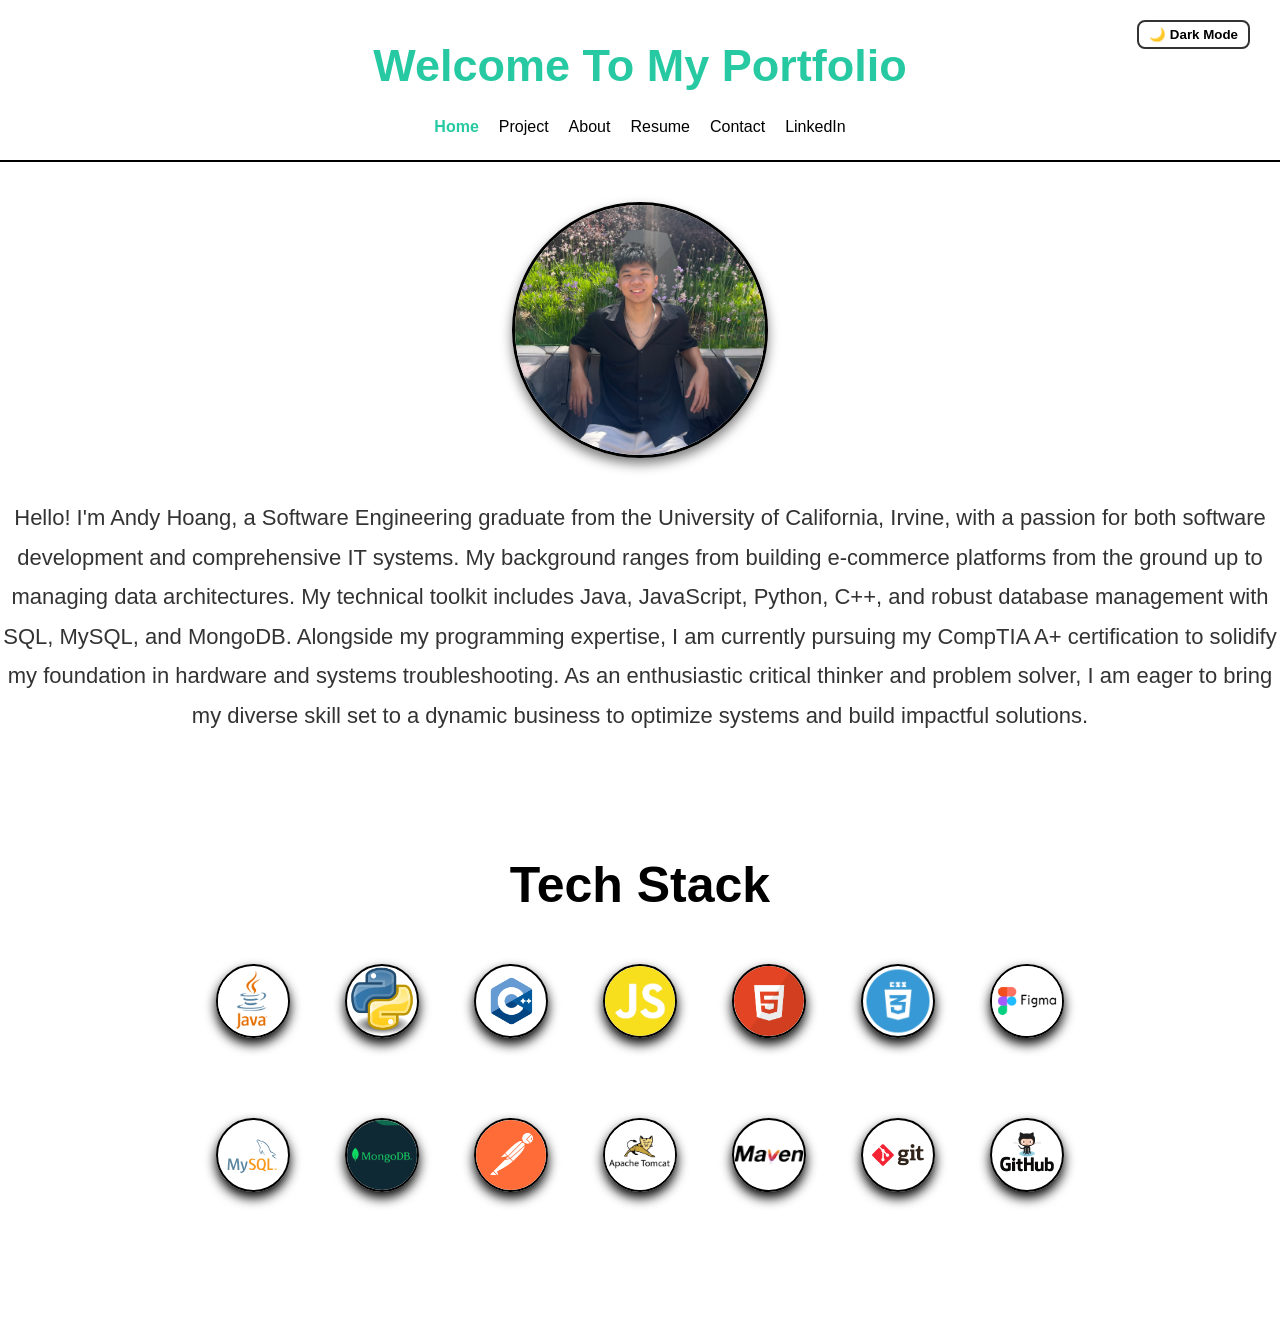
<file: index.html>
<!doctype html>
<html id = "port-page" lang="en">

  <head>
    <script>
      if (localStorage.getItem('theme') === 'dark') {
          document.documentElement.classList.add('dark-mode');
          document.body.classList.add('dark-mode');
      }
    </script>

    <meta charset="utf-8">
    <meta name="author" content="Andy Hoang">
    <meta name="description" content="Andy Hoang's Portfolio page">

    <link rel="stylesheet" href="styling_page/dividers.css">
    <link rel="stylesheet" href="styling_page/styles.css">
    <link rel="stylesheet" href="styling_page/nav.css">

    <title>My Portfolio</title>
  </head>
  
  <body id = "body">

    <header id="portfolio-header">
      <button id="dark-mode-toggle" style="cursor: pointer; padding: 5px 10px; border-radius: 8px; font-weight: bold;">🌙 Dark Mode</button>

      <h1 id="port-title">Welcome To My Portfolio</h1>
    
      <div class="container">
        <app-header>
          <nav>
            <div class="menu-container">

              <p id = "Home" class="active">Home</p>
              
              <a href="nav_bar/projects.html" id="project-link">
                <p id = "Project">Project</p>
              </a>

              <a href = "nav_bar/about.html" id = "about-link">
                <p id = "About">About</p>
              </a>

              <a href = "nav_bar/resume.html" id = "resume-link">
                <p id = "Resume">Resume</p>
              </a>
              
              <a href = "nav_bar/contact.html" id = "contact-link">
                <p id = "Contact">Contact</p>
              </a>

              <a href = "https://www.linkedin.com/in/andydh041/" id = "LinkedIn-link">
                <p id = "LinkedIn">LinkedIn</p>
              </a>

            </div>
          </nav>
        </app-header>
      </div>
    
      <hr id="first-divider">
    </header>

    <!-- Author Profile Pic & Bio -->
    <main>
      <section id="author-intro">
        <div id="author-description">
          <div style="text-align: center; display: flex; justify-content: center;">
            <div id="author-pic-frame">
              <img id="author-pic" src="pictures/profile-pic.jpg" alt="Self picture of myself">
            </div>
          </div>
          
          <p id="author-bio">
            Hello! I'm Andy Hoang, a Software Engineering graduate from the University of California, Irvine, with a passion for both software development and comprehensive IT systems. 
            My background ranges from building e-commerce platforms from the ground up to managing data architectures. 
            My technical toolkit includes Java, JavaScript, Python, C++, and robust database management with SQL, MySQL, and MongoDB. 
            Alongside my programming expertise, I am currently pursuing my CompTIA A+ certification to solidify my foundation in hardware and systems troubleshooting. 
            As an enthusiastic critical thinker and problem solver, I am eager to bring my diverse skill set to a dynamic business to optimize systems and build impactful solutions.
          </p>
        </div>
      </section>

      <section id = "My-skills">
        <h1 id = "skill-header">Tech Stack</h1>
        <div id = "logo-container">
          
          <a href="https://docs.oracle.com/javase/tutorial/index.html" target="_blank">
            <img id="java-logo" src="pictures/java-logo.png" alt="Java logo">
          </a>
          <a href="https://docs.python.org/3/library/index.html" target="_blank">
            <img id="python-logo" src="pictures/Python.svg.png" alt="python logo">
          </a>
          <a href="https://en.cppreference.com/w/cpp/standard_library" target="_blank">
            <img id="cpp-logo" src="pictures/C++-Logo.wine.png" alt="C++ logo">
          </a>
          
          <!-- Front-End & Design -->
          <a href="https://devdocs.io/javascript/" target="_blank">
            <img id="js-logo" src="pictures/JavaScript-logo.png" alt="JS-logo">
          </a>
          <a href="https://developer.mozilla.org/en-US/docs/Web/HTML" target="_blank">
            <img id="html-logo" src="pictures/htmlLogo.png" alt="HTML logo">
          </a>
          <a href="https://developer.mozilla.org/en-US/docs/Web/CSS" target="_blank">
            <img id="css-logo" src="pictures/cssLogo.webp" alt="CSS logo">
          </a>
          <a href="https://help.figma.com/hc/en-us/categories/360002051613-Get-started" target="_blank">
            <img id="figma-logo" src="pictures/figma-logo.png" alt="Figma logo">
          </a>
          
          <!-- Databases -->
          <a href="https://dev.mysql.com/doc/" target="_blank">
            <img id="MySql-logo" src="pictures/mysql-logo.svg" alt="MySql logo">
          </a>
          <a href="https://www.mongodb.com/docs/" target="_blank">
            <img id="mongodb-logo" src="pictures/mongodb-logo.png" alt="MongoDb logo">
          </a>
          
          <!-- Infrastructure & Tools -->
          <a href="https://learning.postman.com/" target="_blank">
            <img id="postman-logo" src="pictures/postman-logo.png" alt="Postman logo">
          </a>
          <a href="https://tomcat.apache.org/tomcat-9.0-doc/index.html" target="_blank">
            <img id="apachetomcat-logo" src="pictures/apachetomcat-logo.png" alt="ApacheTomcat logo">
          </a>
          <a href="https://maven.apache.org/guides/index.html" target="_blank">
            <img id="maven-logo" src="pictures/maven-logo.png" alt="Maven logo">
          </a>
          <a href="https://git-scm.com/docs" target="_blank">
            <img id="git-logo" src="pictures/git-logo.png" alt="Git logo">
          </a>
          <a href="https://docs.github.com/en" target="_blank">
            <img id="GitHub-logo" src="pictures/GitHub-logo.png" alt="GitHub logo">
          </a>
        </div>
      </section>
    </main>
    <script src="script.js"></script>
  </body>
  
</html>
</file>
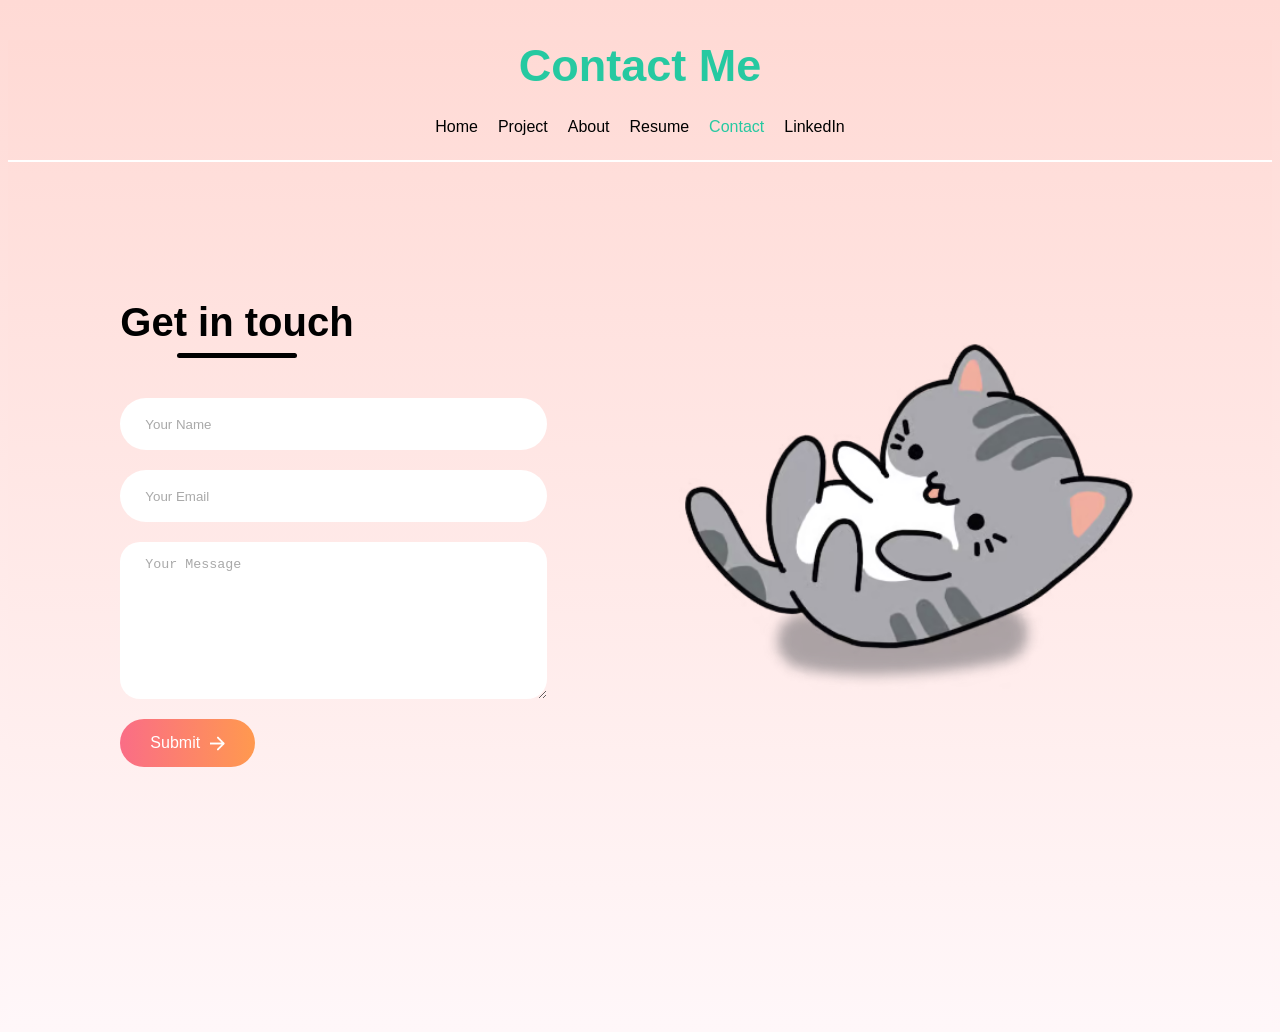
<file: nav_bar/contact.html>
<!doctype html>
<html id = "port-page" lang="en">


  <head>
    <meta charset="utf-8">
    <meta name="author" content="Andy Hoang">
    <meta name="description" content="Andy Hoang's Portfolio page">

    <link rel="stylesheet" href="../styling_page/dividers.css">
    <link rel="stylesheet" href="../styling_page/nav.css">
    <link rel="stylesheet" href="../styling_page/contact.css">
    
    <title>Contact page</title>
  </head>
  
  <body id = "body">

    <div id="portfolio-header">
      <h1 id="port-title">Contact Me</h1>
    
      <div class="container">
        <app-header>
          <nav>
            <div class="menu-container">

                <a href="../index.html" id="menu-link">
                    <p>Home</p>
                </a>
                
                <a href="projects.html" id="project-link">
                    <p>Project</p>
                </a>

                <a href = "about.html" id = "about-link">
                    <p>About</p>
                </a>

                <a href = "resume.html" id = "resume-link">
                    <p>Resume</p>
                </a>

                <!-- <a href = "/nav_bar/contact.html = "id ="contact-link"> -->
                    <p>Contact</p>
                <!-- </a> -->

                <a href = "https://www.linkedin.com/in/andydh041/" id = "LinkedIn-link">
                  <p id = "LinkedIn">LinkedIn</p>
                </a>

            </div>
          </nav>
        </app-header>
      </div>
    
      <hr id="first-divider">
    </div>

    <div id="Message-box">

    </div>

    <div class="contact-container">
      <form action="https://api.web3forms.com/submit" method="POST" class="contact-left">
        <div class="contact-left-title">
          <h2>Get in touch</h2>
          <hr>
        </div>
        <input type="hidden" name="access_key" value="62e43591-2f1e-4bbb-b554-1077a16f6e7f">
        <input type="hidden" name="redirect" value="/about.html">
        <input type="text" name="name" placeholder="Your Name" class="contact-inputs" required>
        <input type="email" name="email" placeholder="Your Email" class="contact-inputs" required>
        <textarea name="message" placeholder="Your Message" class="contact-inputs" required></textarea>
        <button type="submit">Submit <img src = "../pictures/arrow_icon.png" alt="arrow image"></button>
      </form>
      <div class="contact-right">
        <img src="../pictures/right_img.png" alt="">
      </div>
    </div>


  </body>
  
</html>
</file>
<file: styling_page/dividers.css>
#first-divider {
    border: 1.7px solid black;
    margin-bottom: 40px;;
}
</file>
<file: styling_page/styles.css>
html, body {
  margin: 0;
  padding: 0;
}

#body {
    padding-bottom: 10%;
}

#port-page {
    background-color: white;
    width: 100%;
    
}

#portfolio-header {
    color: #26c9a1; 
    text-align: center;
}

#port-title {
    margin-top: 40px;
    margin-bottom: 10px;
    margin-left: 5%;  
    margin-right: 5%;
    font-family: 'Montserrat', Arial, sans-serif;
    font-size: 45px;
}

#first-divider {
    border: 1.7px solid black;
    margin-bottom: 40px;
}


#author-pic-frame {
  width: 250px;
  height: 250px; 
  border-radius: 50%;
  border: 3px solid black; 
  box-shadow: 0 6px 12px rgba(0, 0, 0, 0.5); 
  overflow: hidden; 
}

#author-pic {
  width:85%;
  height: 90%;
  object-fit: cover;
  transform: scale(1.4); 
  object-position: center 60%; 
}


#author-bio {
    margin-left: auto; 
    margin-right: auto;
    font-size: 22px;
    line-height: 1.8;
    color: #333333;
    font-family: 'Calibri', Arial, sans-serif;
    text-align: center;
    max-width: 1690px;
    margin-top: 40px;
}

#skill-header {
  text-align: center; 
  margin-top: 120px;
  margin-bottom: 15px;
  font-family: 'Montserrat', Arial, sans-serif;
  font-size: 50px;
}

#logo-container {
  display: flex;
  flex-wrap: wrap; 
  justify-content: center; 
  gap: 55px; 
  padding: 10px;
  max-width: 900px;
  margin: 0 auto;
}

#technical-skill {
  text-align: center; 
  margin-bottom: 40px; 
  color: #363535;
  font-family: 'Montserrat', Arial, sans-serif;
}


#js-logo, #python-logo, #cpp-logo, #html-logo, #css-logo, #MySql-logo, #mongodb-logo, #java-logo, #apachetomcat-logo, #git-logo, #maven-logo, #GitHub-logo, #postman-logo, #figma-logo {
    display: flex;
    width: 70px; 
    height: 70px;
    border-radius: 50%; 
    object-fit: cover; 
    border: 2px solid #000000; 
    box-shadow: 0 6px 12px rgba(0, 0, 1.3); 
    margin-top: 25px;
    transition: all 0.2s ease;
}

#js-logo:hover, #python-logo:hover, #cpp-logo:hover, #html-logo:hover, #css-logo:hover, #MySql-logo:hover, #mongodb-logo:hover, #java-logo:hover, #apachetomcat-logo:hover, #git-logo:hover, #maven-logo:hover, #figma-logo:hover, #postman-logo:hover, #GitHub-logo:hover {
    transform: translateY(-2px); 
    border: 5px solid #26c9a1;
    box-shadow: 0 8px 16px rgba(39, 200, 192, 0.8); 
    cursor: pointer;
}

/* --- DARK MODE THEME --- */

body.dark-mode, 
#port-page.dark-mode {
    background-color: #121212; 
    color: #e0e0e0; 
}

.dark-mode #port-title,
.dark-mode #skill-header,
.dark-mode #author-bio {
    color: #e0e0e0;
}

.menu-container p.active {
    color: #26c9a1;
    font-weight: bold; 
}

.dark-mode .menu-container p {
    color: #e0e0e0;
}

.dark-mode .menu-container p.active {
    color: #26c9a1;
}

.dark-mode .menu-container p:hover {
    color: #26c9a1; 
    transition: color 0.2s ease; 
}

.dark-mode #dark-mode-toggle:hover {
    background-color: #26c9a1;
    color: #121212;
    transition: all 0.2s ease;
}

#dark-mode-toggle {
  position: absolute;
  top: 20px;
  right: 30px;
  cursor: pointer;
  padding: 8px 15px;
  border-radius: 8px;
  font-weight: bold;
  background-color: white;
  border: 2px solid #333;
  z-index: 1000; 
}

.dark-mode #js-logo, .dark-mode #python-logo, .dark-mode #cpp-logo, 
.dark-mode #html-logo, .dark-mode #css-logo, .dark-mode #MySql-logo, 
.dark-mode #mongodb-logo, .dark-mode #java-logo, .dark-mode #apachetomcat-logo, 
.dark-mode #git-logo, .dark-mode #postman-logo, .dark-mode #figma-logo, .dark-mode #maven-logo, .dark-mode #GitHub-logo {
    background-color: white; 
    border: 2px solid #333;
}


body.dark-mode #author-pic-frame {
  width: 250px; 
  height: 250px; 
  border-radius: 50%;
  border: 1px solid rgb(255, 255, 255); 
  box-shadow: 0px 0px 6px rgba(255, 255, 255, 0.945) !important;
  overflow: hidden; 
}



@media (max-width: 768px) {
    #port-title {
      font-size: 35px; 
      margin-left: 5%;  
      margin-right: 5%;
    }
  
    #author-bio {
      margin-left: 20px; 
      margin-right: 20px;
      font-size: 14px; 
      line-height: 1.4;
    }
  
    #logo-container {
      flex-wrap: wrap; 
      justify-content: center; 
      gap: 15px;
      padding-left: 10px;
      padding-right: 10px;
    }
  
    #js-logo, #python-logo, #cpp-logo, #html-logo, #css-logo, #MySql-logo {
      width: 50px; 
      height: 50px; 
      margin-top: 15px;
    }
  
    #portfolio-header {
      padding: 20px;
    }
  
    #skill-header {
      text-align: center; 
      margin-top: 120px;
      margin-bottom: 5px; 
      font-family: 'Montserrat', Arial, sans-serif;
      font-size: 50px;
  }
  }
  
  @media (max-width: 480px) {
    #port-title {
      font-size: 28px;
      margin: 20px;
    }
  
    #author-pic {
      width: 150px; 
      height: 150px;
      margin-bottom: 20px;
    }
  
    #author-bio {
      margin: 10px;
      font-size: 13px;
    }
  
    #logo-container {
      flex-wrap: wrap;
      justify-content: center;
      padding: 5px;
    }
  
    #js-logo, #python-logo, #cpp-logo, #html-logo, #css-logo, #MySql-logo {
      width: 40px; 
      height: 40px;
      margin: 5px;
    }
  
    #skill-header {
      font-size: 30px;
      margin: 10px;
    }
    #dark-mode-toggle {
      top: 10px;
      right: 10px;
      padding: 5px 10px;
      font-size: 12px;
    }
  }
</file>
<file: styling_page/nav.css>
#menu-link, #project-link, #resume-link, #about-link, #contact-link, #about-link, #LinkedIn-link {
    text-decoration: none;
    color: #000; 
}
  
#menu-link:hover, #project-link:hover, #resume-link:hover, #about-link:hover, #contact-link:hover, #LinkedIn-link:hover {
    color: #26c9a1; 
    cursor: pointer;
}
  
.menu-container {
    display: flex; 
    justify-content: center; 
    gap: 20px; 
    align-items: center; 
}

.menu-container p {
    display: flex; 
    justify-content: center; 
    gap: 20px; 
    align-items: center; 
    font-family: 'Montserrat', Arial, sans-serif;
}

.menu-container a {
    text-decoration: none; 
    color: #000; 
}

.menu-container a:hover {
    transform: translateY(-2px); 
    transition: all 0.3s ease; 
}
</file>
<file: styling_page/contact.css>
#body {
    padding-bottom: 15%;
    font-family: 'Montserrat', Arial, sans-serif;
    background: linear-gradient(#ffdad5, #fff7f9);
}

#port-page {
    width: 100%;
    background: linear-gradient(#ffdad5, #fff7f9);

    
}

#portfolio-header {
    color: #26c9a1;
    text-align: center;
}

#port-title {
    margin-top: 40px;
    margin-bottom: 10px;
    margin-left: 5%;  
    margin-right: 5%;
    font-family: 'Montserrat', Arial, sans-serif;
    font-size: 45px;
}

#first-divider {
    border: 1.7px solid white;
    margin-bottom: 40px;
}

#contact-container{
    padding:0;
    margin:0;
    box-sizing: border-box;
}


.contact-container{
    height: 70vh;
    display: flex;
    align-items: center;
    justify-content: space-evenly;
}

.contact-left {
    display:flex;
    flex-direction: column;
    align-items: start;
    gap: 20px;
}

.contact-left-title h2{
    font-weight: 600;
    color: #000;
    font-size: 40px;
    margin-bottom: 5px;
}

.contact-left-title hr{
    border:none;
    width: 120px;
    height: 5px;
    background-color: #000;
    border-radius: 10px;
    margin-bottom: 20px;
}

.contact-inputs{
    width: 400px;
    height: 50px;
    border: none;
    outline: none;
    padding-left: 25px;
    font-weight: 500;
    color: #666;
    border-radius: 50px;
}

.contact-left textarea{
    height: 140px;
    padding-top: 15px;
    border-radius: 20px;
}

.contact-inputs:focus{
    border: 2px solid #ff994f;
}

.contact-inputs::placeholder{
    color: #a9a9a9;
}

.contact-left button{
    display: flex;
    align-items: center;
    padding: 15px 30px;
    font-size: 16px;
    color: white;
    gap: 10px;
    border: none;
    border-radius: 50px;
    background: linear-gradient(270deg, #ff994f, #fa6d86);
    cursor: pointer;
}

.contact-left button img{
    height: 15px;
}

.contact-right img{
    width: 500px;

}

@media (max-width: 800px) {
    .contact-inputs {
        width: 80vw;
    }
    .contact-right {
        display: none;
    }
}
</file>
